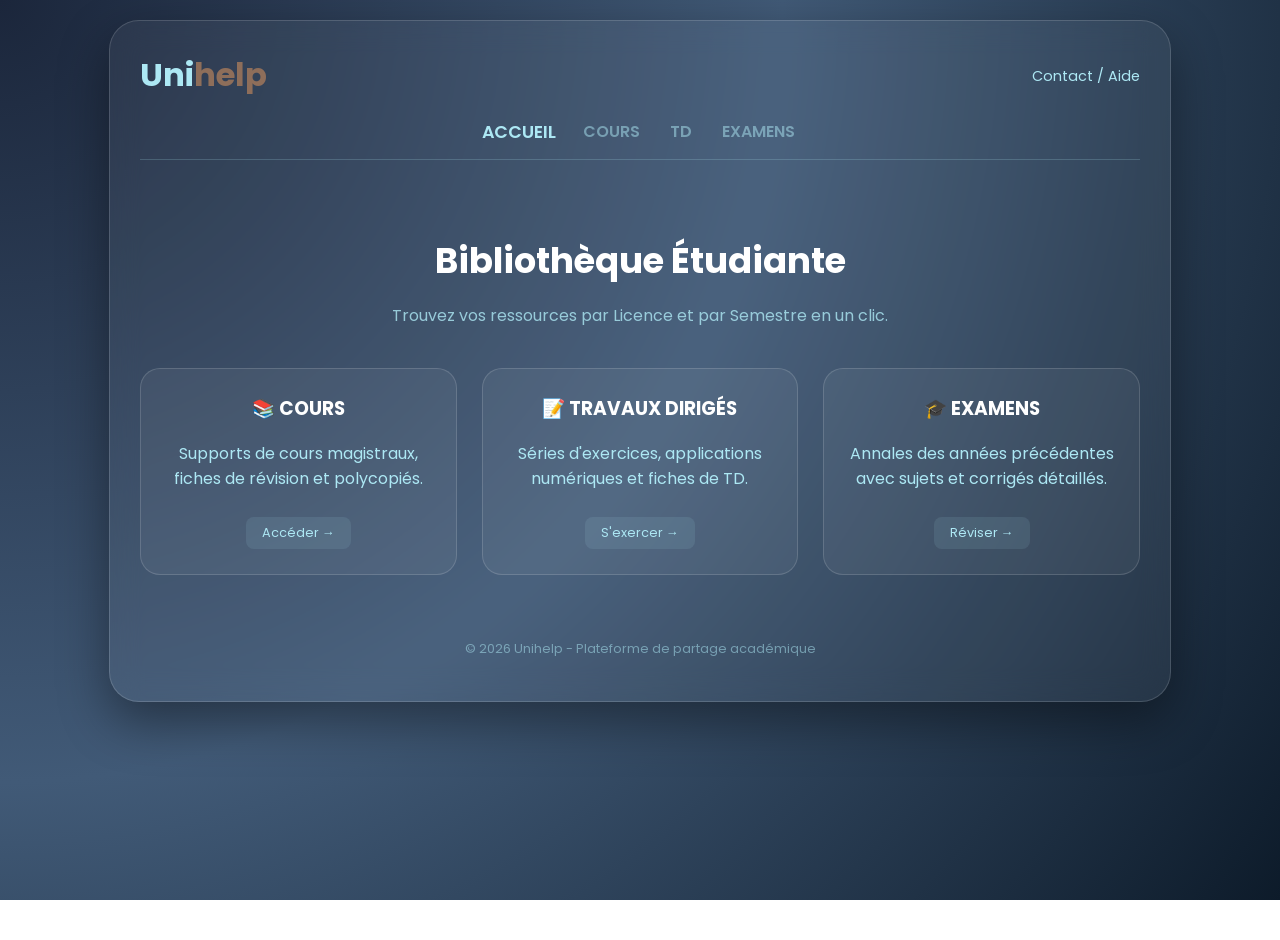
<file: index.html>
<!DOCTYPE html>
<html lang="fr">
<head>
    <meta charset="UTF-8">
    <meta name="viewport" content="width=device-width, initial-scale=1.0">
    <title>Unihelp | Accueil</title>
    <link rel="stylesheet" href="style.css">
    <link href="https://fonts.googleapis.com/css2?family=Poppins:wght@400;600;700&display=swap" rel="stylesheet">
</head>
<body>

    <div class="glass-container">
        <header class="header">
            <a href="index.html" class="logo">Uni<span>help</span></a>
            <nav class="top-nav">
                <a href="contact.html" style="color: var(--light-blue); text-decoration: none; font-size: 0.9rem;">Contact / Aide</a>
            </nav>
        </header>

        <nav class="main-nav">
            <a href="index.html" class="active">ACCUEIL</a>
            <a href="cours.html">COURS</a>
            <a href="td.html">TD</a>
            <a href="examens.html">EXAMENS</a>
        </nav>

        <main style="text-align: center; padding-top: 20px;">
            <h1 style="color: white; font-size: 2.2rem; margin-bottom: 10px;">Bibliothèque Étudiante</h1>
            <p style="color: var(--light-blue); opacity: 0.8; margin-bottom: 40px;">
                Trouvez vos ressources par Licence et par Semestre en un clic.
            </p>

            <div style="display: grid; grid-template-columns: repeat(auto-fit, minmax(280px, 1fr)); gap: 25px;">
                
                <div class="glass-card">
                    <h3 style="color: white; margin-top: 0;">📚 COURS</h3>
                    <div class="home-card-content">
                        <p>Supports de cours magistraux, fiches de révision et polycopiés.</p>
                        <a href="cours.html" class="btn-subject" style="display: inline-block; margin-top: 10px;">Accéder →</a>
                    </div>
                </div>

                <div class="glass-card">
                    <h3 style="color: white; margin-top: 0;">📝 TRAVAUX DIRIGÉS</h3>
                    <div class="home-card-content">
                        <p>Séries d'exercices, applications numériques et fiches de TD.</p>
                        <a href="td.html" class="btn-subject" style="display: inline-block; margin-top: 10px;">S'exercer →</a>
                    </div>
                </div>

                <div class="glass-card">
                    <h3 style="color: white; margin-top: 0;">🎓 EXAMENS</h3>
                    <div class="home-card-content">
                        <p>Annales des années précédentes avec sujets et corrigés détaillés.</p>
                        <a href="examens.html" class="btn-subject" style="display: inline-block; margin-top: 10px;">Réviser →</a>
                    </div>
                </div>

            </div>
        </main>

        <footer style="margin-top: 50px; text-align: center; font-size: 0.8rem; opacity: 0.5;">
            <p>&copy; 2026 Unihelp - Plateforme de partage académique</p>
        </footer>
    </div>

</body>
</html>
</file>
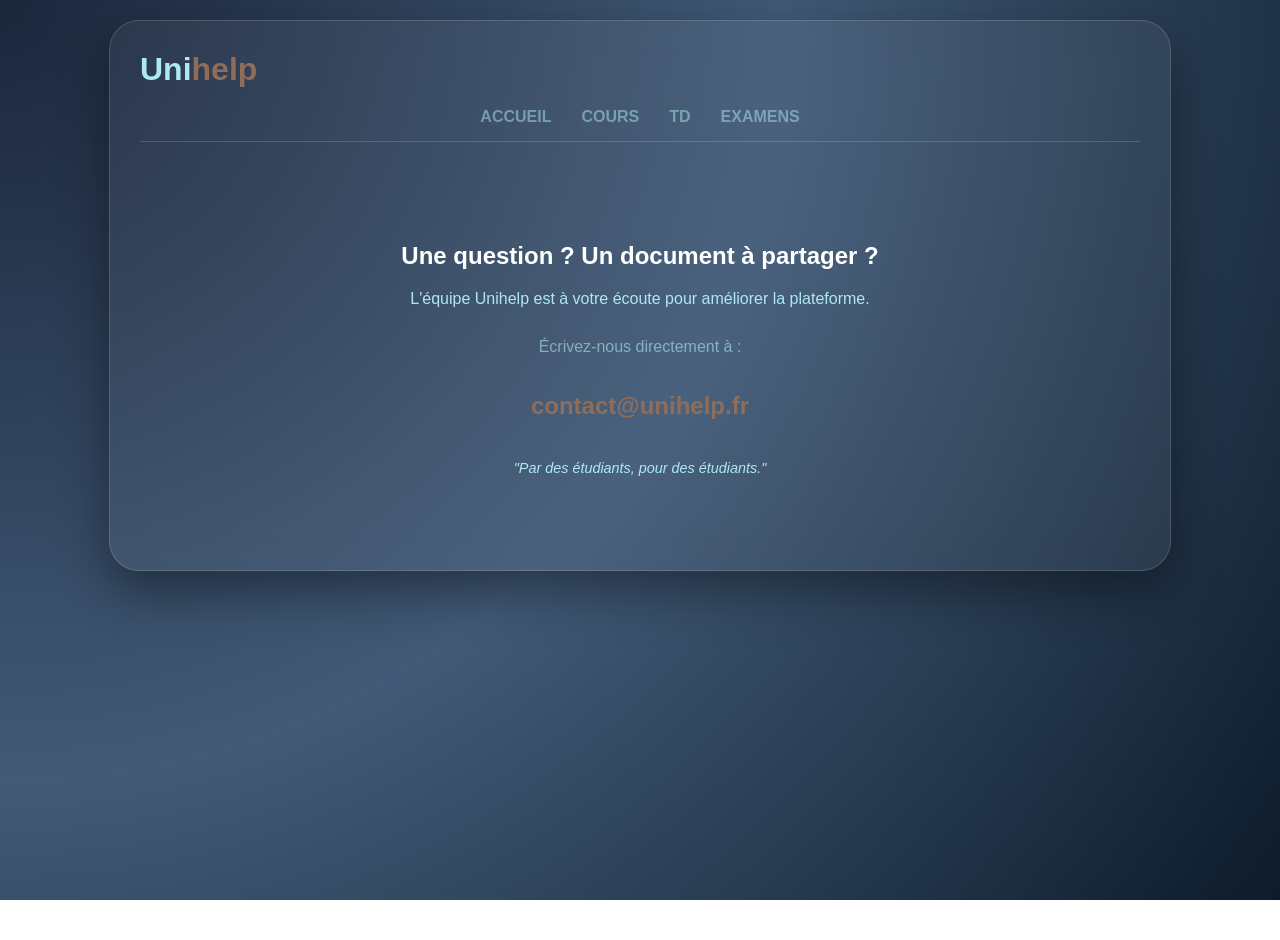
<file: contact.html>
<!DOCTYPE html>
<html lang="fr">
<head>
    <meta charset="UTF-8">
    <title>Unihelp | Contact</title>
    <link rel="stylesheet" href="style.css">
    <style>
        .mail-box {
            text-align: center; padding: 50px 20px;
        }
        .mail-link {
            font-size: 1.5rem; color: var(--accent-brown); text-decoration: none;
            font-weight: bold; display: inline-block; margin-top: 20px;
            animation: pulse 2s infinite;
        }
        @keyframes pulse {
            0% { transform: scale(1); opacity: 0.8; }
            50% { transform: scale(1.05); opacity: 1; }
            100% { transform: scale(1); opacity: 0.8; }
        }
    </style>
</head>
<body>
    <div class="glass-container">
        <header class="header"><a href="index.html" class="logo">Uni<span>help</span></a></header>
        <nav class="main-nav">
            <a href="index.html">ACCUEIL</a>
            <a href="cours.html">COURS</a>
            <a href="td.html">TD</a>
            <a href="examens.html">EXAMENS</a>
        </nav>

        <main class="mail-box">
            <h2 style="color: white;">Une question ? Un document à partager ?</h2>
            <p>L'équipe Unihelp est à votre écoute pour améliorer la plateforme.</p>
            <p style="margin-top: 30px; opacity: 0.6;">Écrivez-nous directement à :</p>
            <a href="mailto:contact@unihelp.fr" class="mail-link">contact@unihelp.fr</a>
            <p style="margin-top: 40px; font-style: italic; font-size: 0.9rem;">"Par des étudiants, pour des étudiants."</p>
        </main>
    </div>
</body>
</html>
</file>
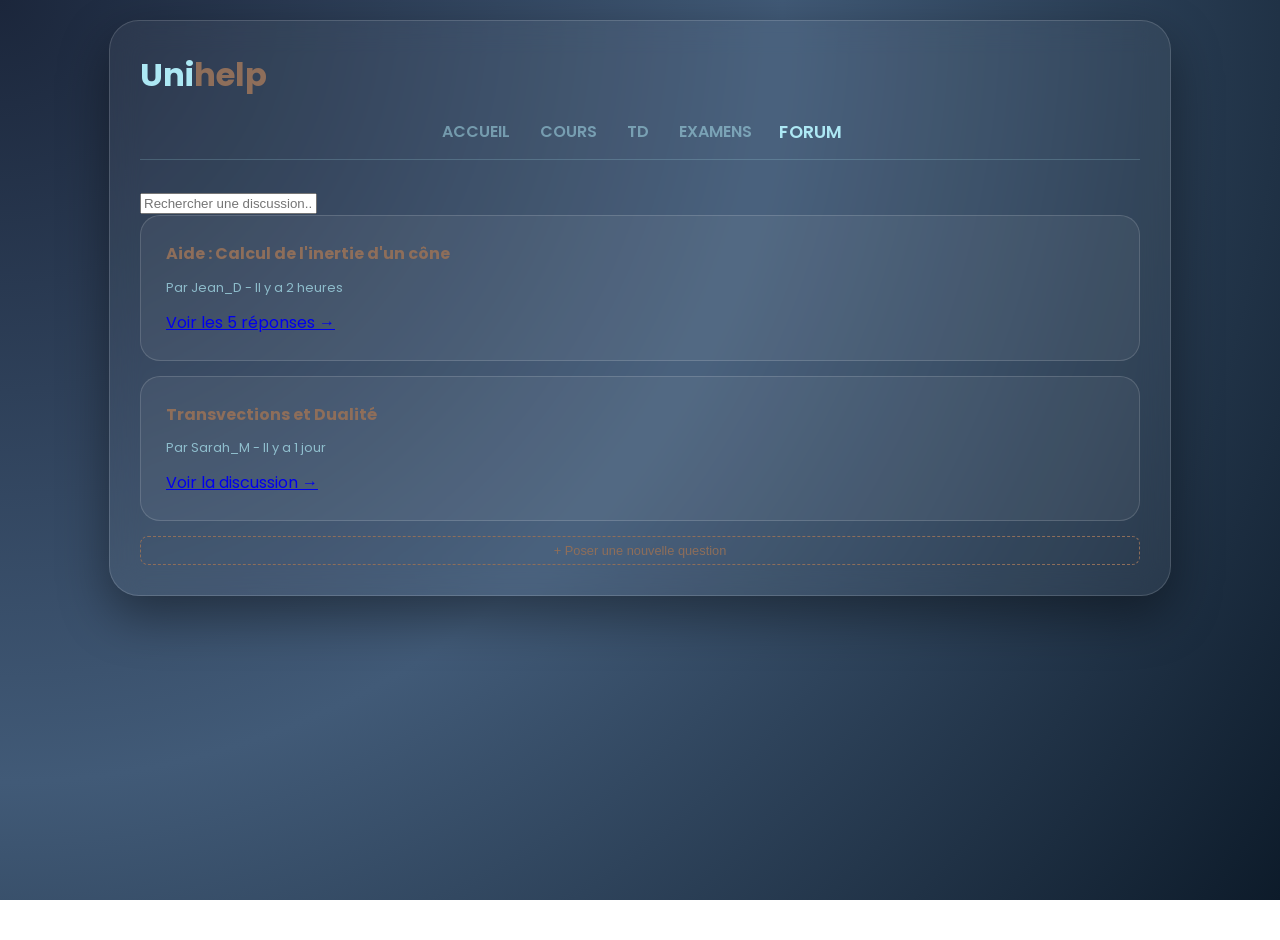
<file: forum.html>
<!DOCTYPE html>
<html lang="fr">
<head>
    <meta charset="UTF-8">
    <title>Unihelp | Forum</title>
    <link rel="stylesheet" href="style.css">
    <link href="https://fonts.googleapis.com/css2?family=Poppins:wght@300;600;700&display=swap" rel="stylesheet">
</head>
<body>
    <div class="glass-container">
        <header class="header"><a href="index.html" class="logo">Uni<span>help</span></a></header>
        <nav class="main-nav">
            <a href="index.html">ACCUEIL</a>
            <a href="cours.html">COURS</a>
            <a href="td.html">TD</a>
            <a href="examens.html">EXAMENS</a>
            <a href="forum.html" class="active">FORUM</a>
        </nav>

        <main>
            <div class="search-bar"><input type="text" placeholder="Rechercher une discussion..."></div>
            
            <div class="glass-card">
                <h4 style="color: var(--accent-brown); margin:0;">Aide : Calcul de l'inertie d'un cône</h4>
                <p style="font-size: 0.8rem; opacity: 0.7;">Par Jean_D - Il y a 2 heures</p>
                <a href="#" class="btn-link">Voir les 5 réponses →</a>
            </div>

            <div class="glass-card">
                <h4 style="color: var(--accent-brown); margin:0;">Transvections et Dualité</h4>
                <p style="font-size: 0.8rem; opacity: 0.7;">Par Sarah_M - Il y a 1 jour</p>
                <a href="#" class="btn-link">Voir la discussion →</a>
            </div>

            <button class="btn-answer" style="width: 100%; border: 1px dashed var(--accent-brown); background: none;">+ Poser une nouvelle question</button>
        </main>
    </div>
    <script src="script.js"></script>
</body>
</html>
</file>
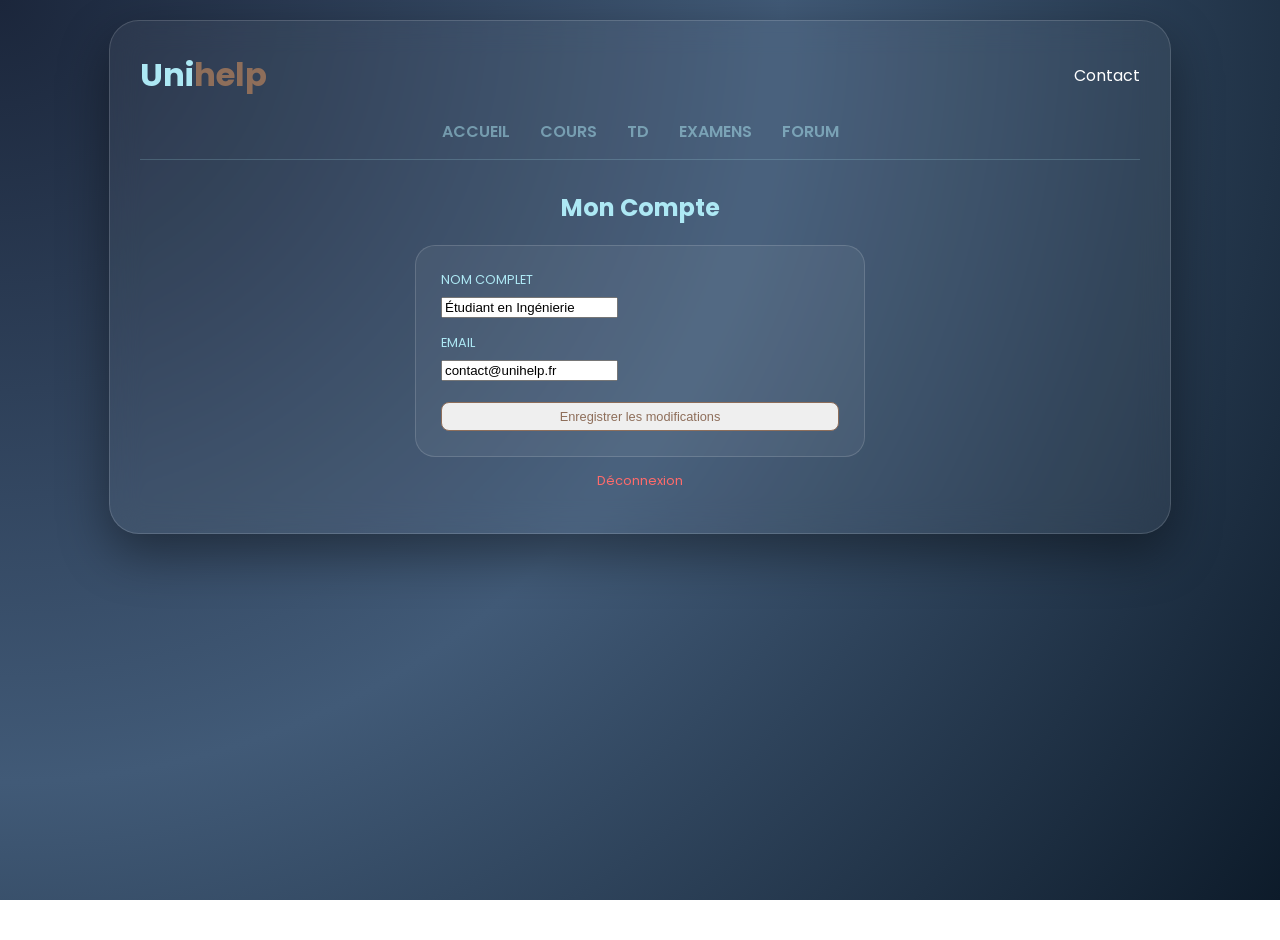
<file: profil.html>
<!DOCTYPE html>
<html lang="fr">
<head>
    <meta charset="UTF-8">
    <title>Unihelp | Mon Profil</title>
    <link rel="stylesheet" href="style.css">
    <link href="https://fonts.googleapis.com/css2?family=Poppins:wght@300;600;700&display=swap" rel="stylesheet">
</head>
<body>
    <div class="glass-container">
        <header class="header">
            <a href="index.html" class="logo">Uni<span>help</span></a>
            <nav class="top-nav"><a href="contact.html" style="color:white; text-decoration:none;">Contact</a></nav>
        </header>

        <nav class="main-nav">
            <a href="index.html">ACCUEIL</a>
            <a href="cours.html">COURS</a>
            <a href="td.html">TD</a>
            <a href="examens.html">EXAMENS</a>
            <a href="forum.html">FORUM</a>
        </nav>

        <main style="max-width: 450px; margin: auto;">
            <h2 style="text-align: center;">Mon Compte</h2>
            <div class="glass-card">
                <form>
                    <label style="display:block; margin-bottom: 5px; font-size: 0.8rem;">NOM COMPLET</label>
                    <input type="text" value="Étudiant en Ingénierie">
                    
                    <label style="display:block; margin-bottom: 5px; font-size: 0.8rem; margin-top: 15px;">EMAIL</label>
                    <input type="email" value="contact@unihelp.fr">
                    
                    <button type="submit" class="btn-answer" style="width: 100%; margin-top: 20px; cursor:pointer;">Enregistrer les modifications</button>
                </form>
            </div>
            <p style="text-align:center; font-size: 0.8rem; color: #ff6b6b; cursor:pointer;">Déconnexion</p>
        </main>
    </div>
</body>
</html>
</file>
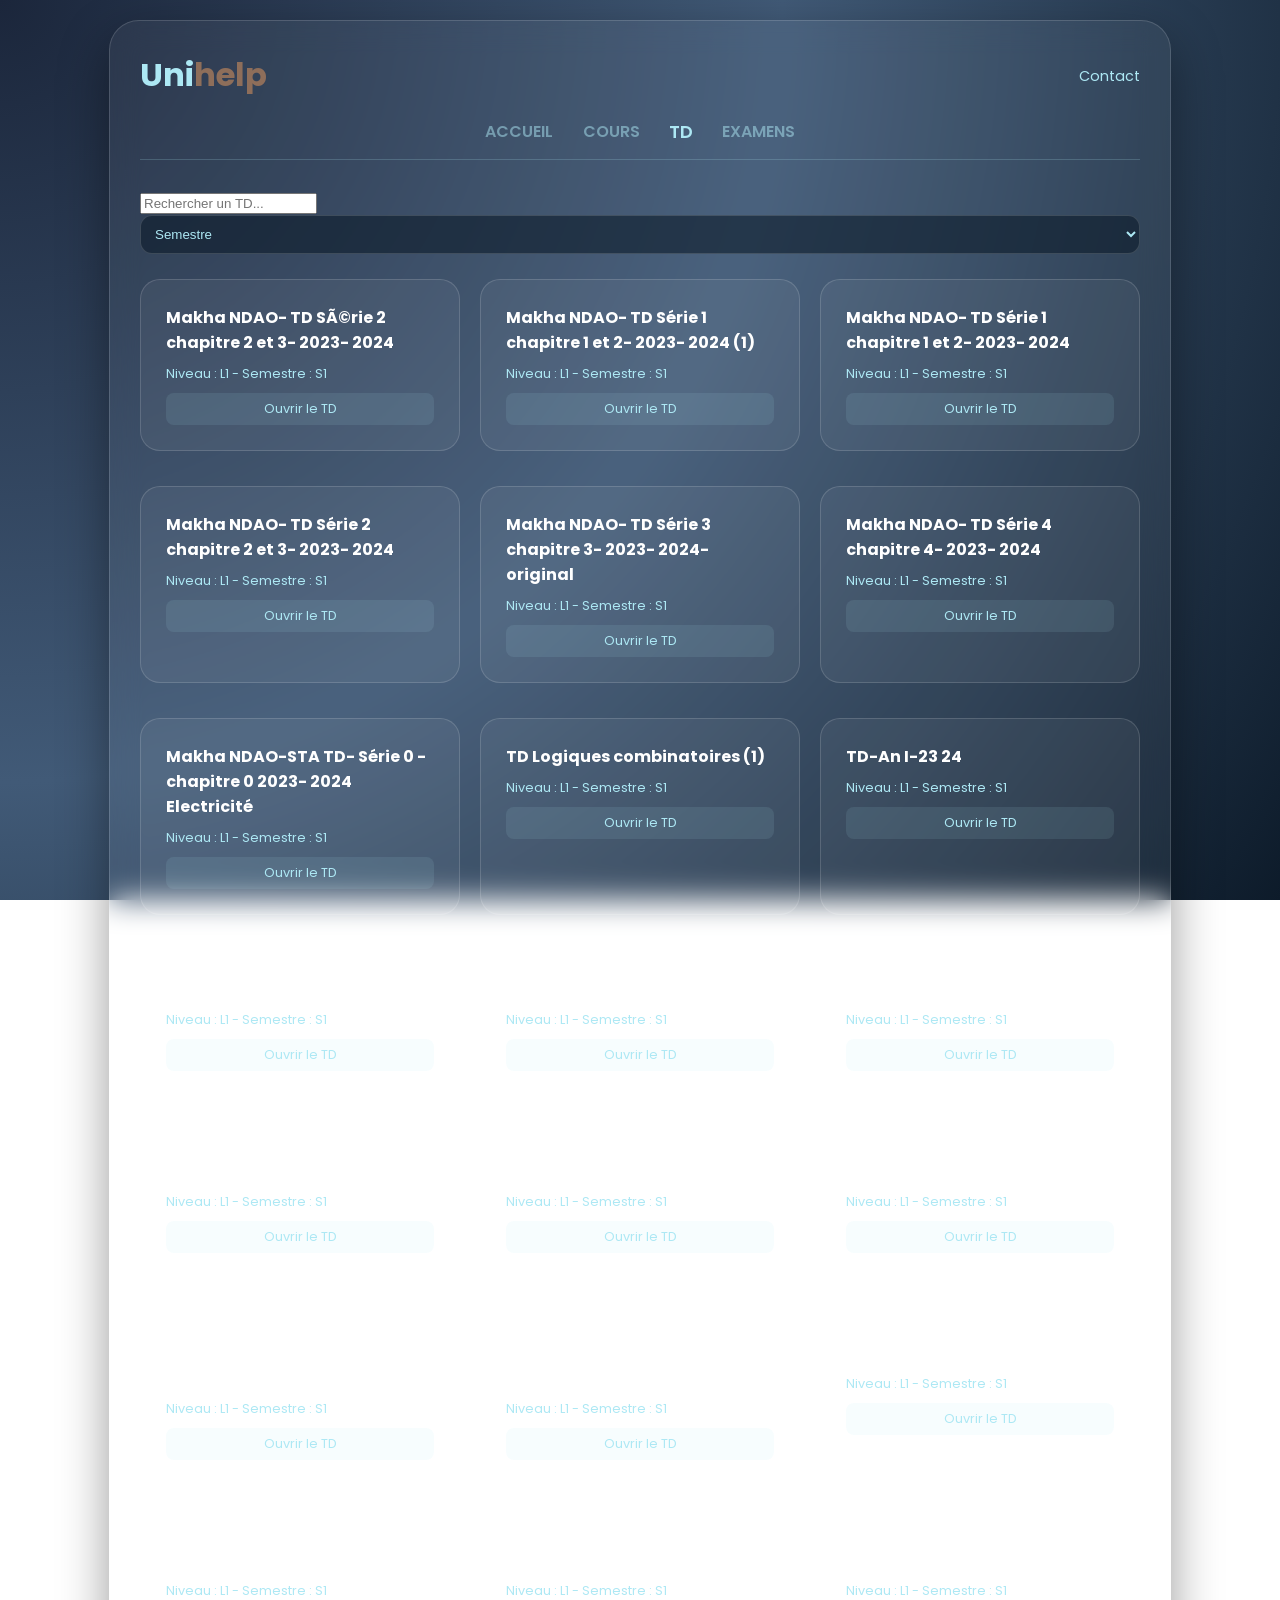
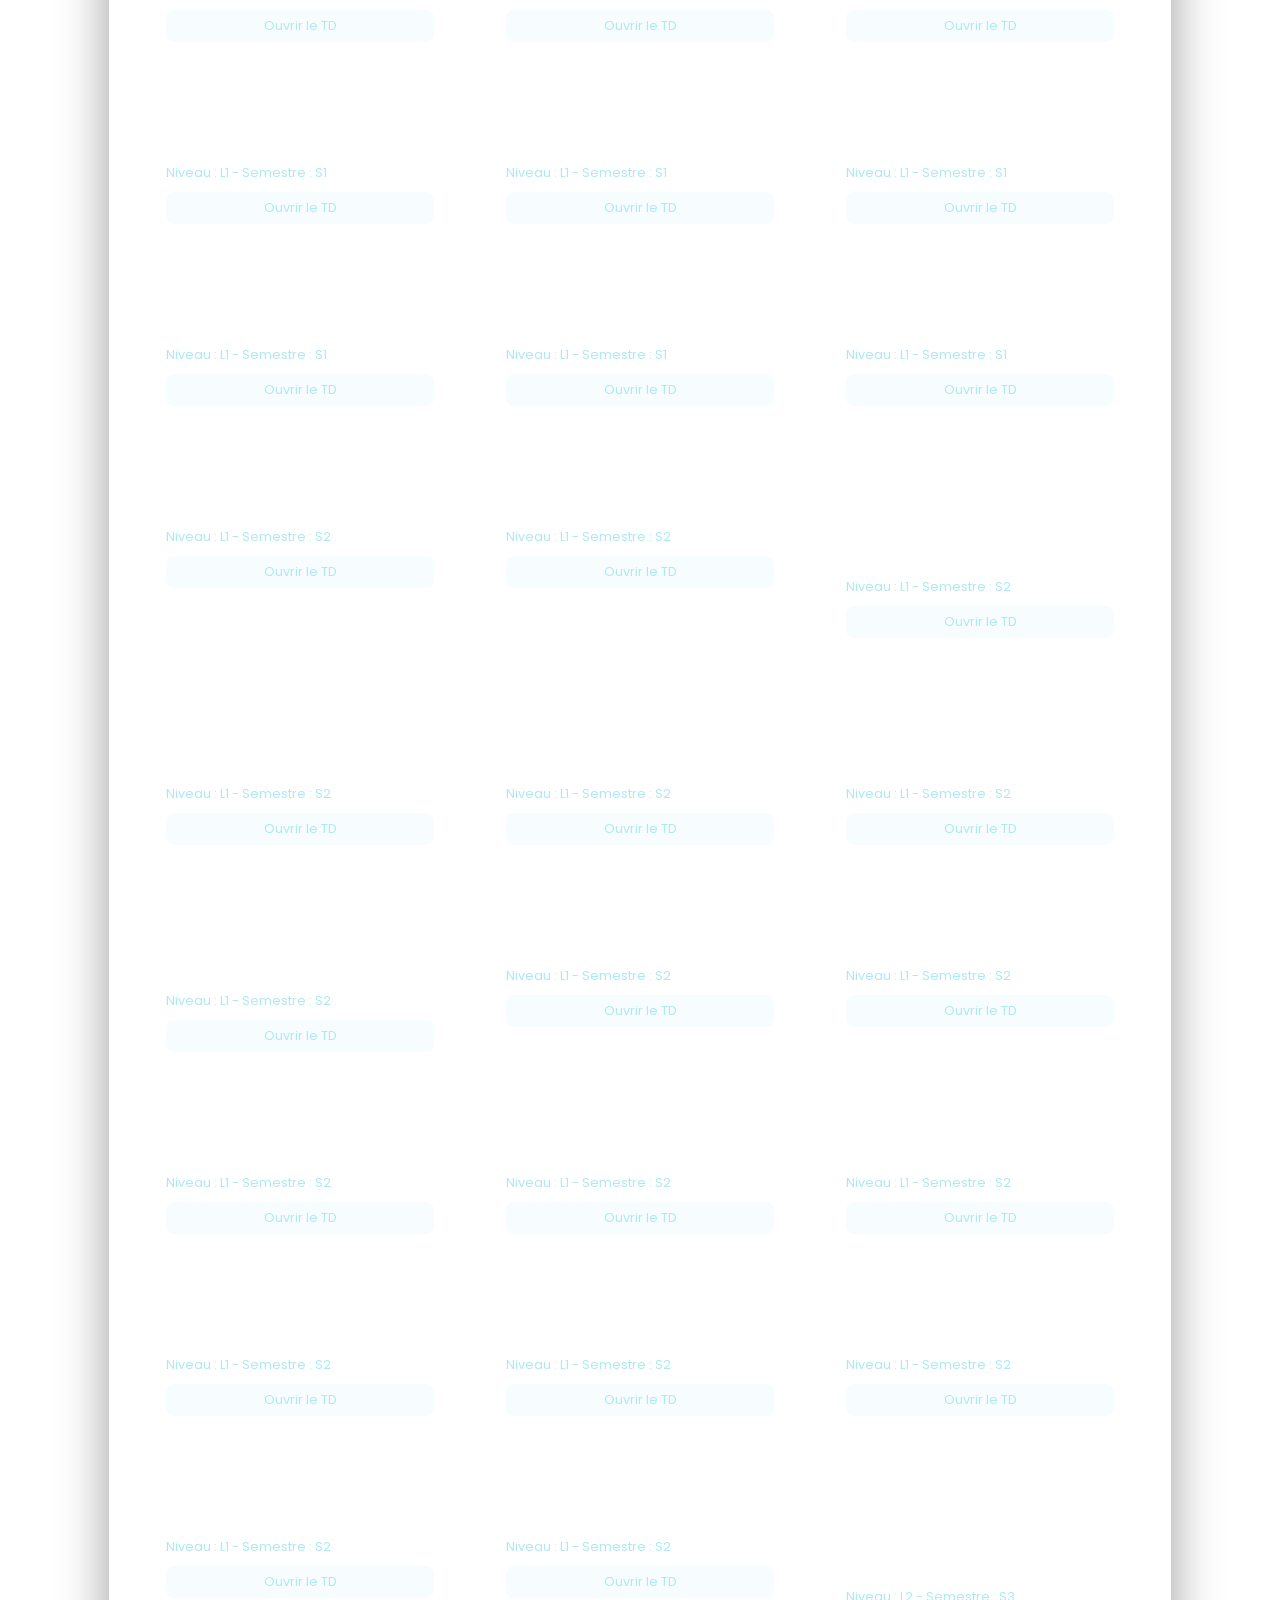
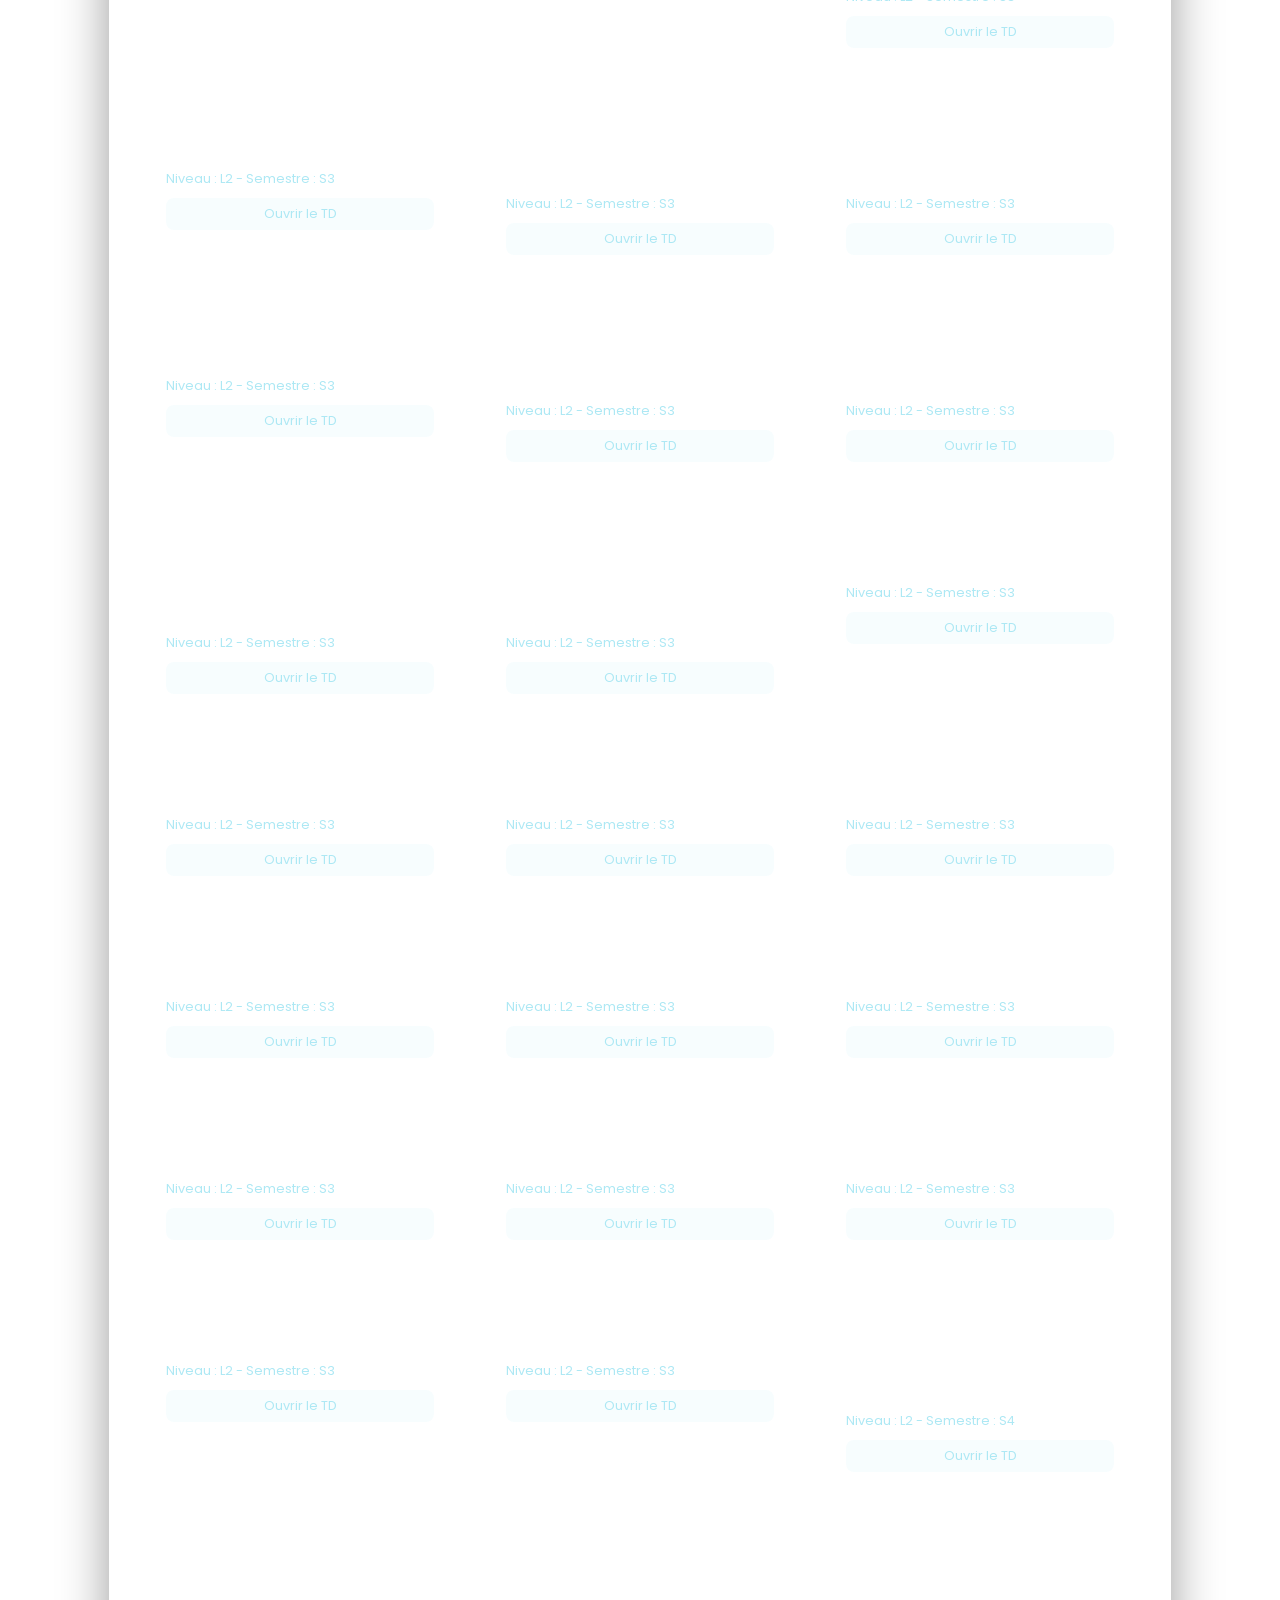
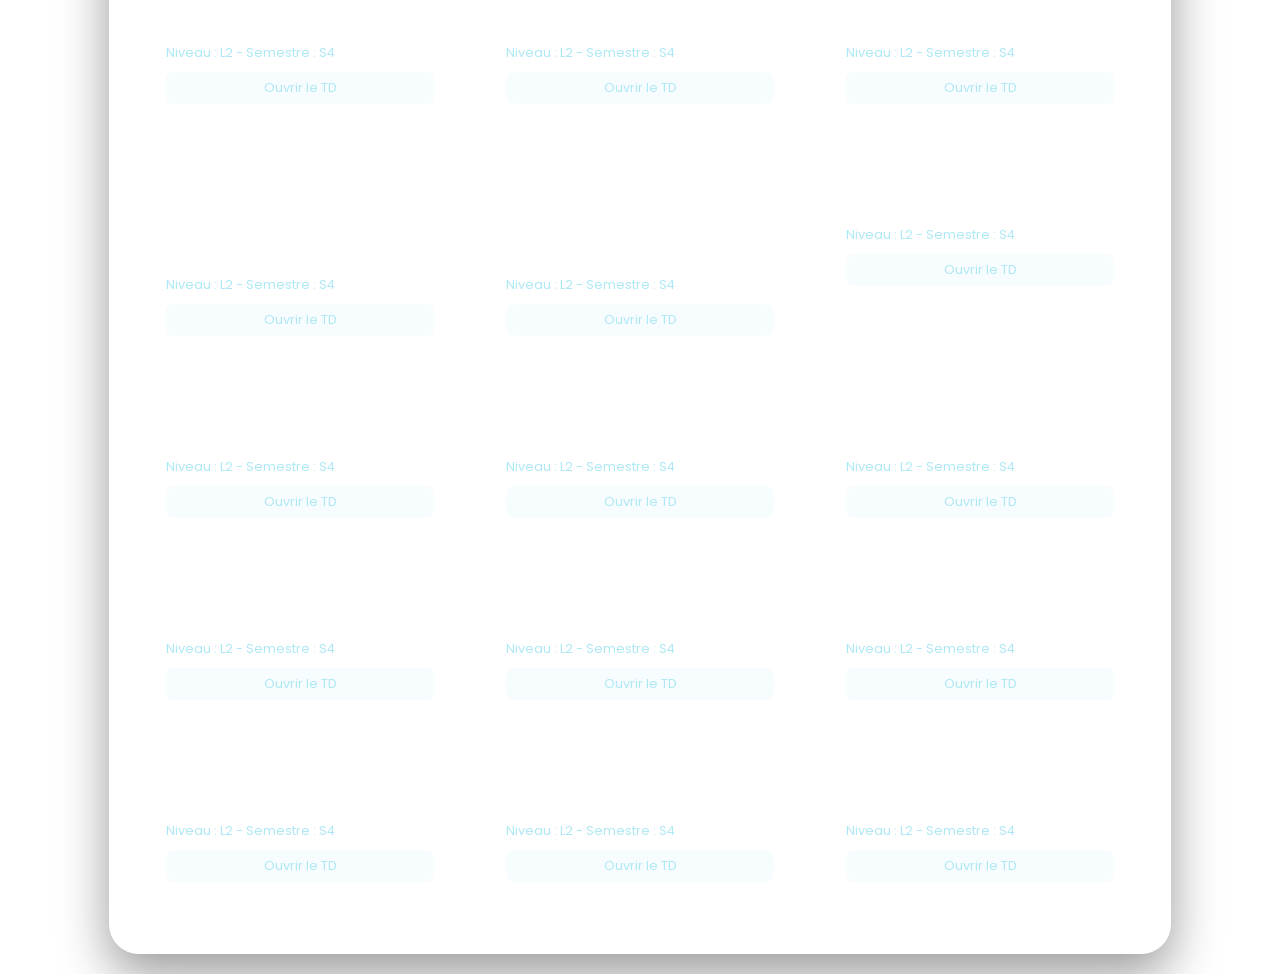
<file: td.html>
<!DOCTYPE html>
<html lang="fr">
<head>
    <meta charset="UTF-8">
    <title>Unihelp | TD</title>
    <link rel="stylesheet" href="style.css">
    <link href="https://fonts.googleapis.com/css2?family=Poppins:wght@400;600;700&display=swap" rel="stylesheet">
</head>
<body>
    <div class="glass-container">
        <header class="header">
            <a href="index.html" class="logo">Uni<span>help</span></a>
            <nav class="top-nav"><a href="contact.html" style="color:var(--light-blue); text-decoration:none; font-size:0.9rem;">Contact</a></nav>
        </header>

        <nav class="main-nav">
            <a href="index.html">ACCUEIL</a>
            <a href="cours.html">COURS</a>
            <a href="td.html" class="active">TD</a>
            <a href="examens.html">EXAMENS</a>
        </nav>

        <main>
            <div class="search-bar"><input type="text" id="tdSearch" placeholder="Rechercher un TD..."></div>

            <div class="filter-container">
                
                <select class="filter-select" id="semestreFilter">
                    <option value="">Semestre</option>
                    <option value="S1">S1</option>
                    <option value="S2">S2</option>
                    <option value="S3">S3</option>
                    <option value="S4">S4</option>
                    <option value="S5">S5</option>
                    <option value="S6">S6</option>
                </select>
            </div>

       <div style="display: grid; grid-template-columns: repeat(auto-fit, minmax(300px, 1fr)); gap: 20px;">
    <div class="glass-card" data-licence="L1" data-semestre="S1">
        <h4 style="color: white; margin:0;">Makha  NDAO- TD SÃ©rie 2 chapitre 2 et 3- 2023- 2024</h4>
        <p style="font-size: 0.8rem; margin: 10px 0; color: #ade8f4;">Niveau : L1 - Semestre : S1</p>
        <a href="td_l1_s1/Makha_ NDAO- TD SÃ©rie 2 chapitre 2 et 3- 2023- 2024.pdf" target="_blank" class="btn-subject" style="display:block; text-align:center;">Ouvrir le TD</a>
    </div>

    <div class="glass-card" data-licence="L1" data-semestre="S1">
        <h4 style="color: white; margin:0;">Makha  NDAO- TD Série 1 chapitre 1 et 2- 2023- 2024 (1)</h4>
        <p style="font-size: 0.8rem; margin: 10px 0; color: #ade8f4;">Niveau : L1 - Semestre : S1</p>
        <a href="td_l1_s1/Makha_ NDAO- TD Série 1 chapitre 1 et 2- 2023- 2024 (1).pdf" target="_blank" class="btn-subject" style="display:block; text-align:center;">Ouvrir le TD</a>
    </div>

    <div class="glass-card" data-licence="L1" data-semestre="S1">
        <h4 style="color: white; margin:0;">Makha  NDAO- TD Série 1 chapitre 1 et 2- 2023- 2024</h4>
        <p style="font-size: 0.8rem; margin: 10px 0; color: #ade8f4;">Niveau : L1 - Semestre : S1</p>
        <a href="td_l1_s1/Makha_ NDAO- TD Série 1 chapitre 1 et 2- 2023- 2024.pdf" target="_blank" class="btn-subject" style="display:block; text-align:center;">Ouvrir le TD</a>
    </div>

    <div class="glass-card" data-licence="L1" data-semestre="S1">
        <h4 style="color: white; margin:0;">Makha  NDAO- TD Série 2 chapitre 2 et 3- 2023- 2024</h4>
        <p style="font-size: 0.8rem; margin: 10px 0; color: #ade8f4;">Niveau : L1 - Semestre : S1</p>
        <a href="td_l1_s1/Makha_ NDAO- TD Série 2 chapitre 2 et 3- 2023- 2024.pdf" target="_blank" class="btn-subject" style="display:block; text-align:center;">Ouvrir le TD</a>
    </div>

    <div class="glass-card" data-licence="L1" data-semestre="S1">
        <h4 style="color: white; margin:0;">Makha  NDAO- TD Série 3 chapitre 3- 2023- 2024- original</h4>
        <p style="font-size: 0.8rem; margin: 10px 0; color: #ade8f4;">Niveau : L1 - Semestre : S1</p>
        <a href="td_l1_s1/Makha_ NDAO- TD Série 3 chapitre 3- 2023- 2024- original.pdf" target="_blank" class="btn-subject" style="display:block; text-align:center;">Ouvrir le TD</a>
    </div>

    <div class="glass-card" data-licence="L1" data-semestre="S1">
        <h4 style="color: white; margin:0;">Makha  NDAO- TD Série 4 chapitre 4- 2023- 2024</h4>
        <p style="font-size: 0.8rem; margin: 10px 0; color: #ade8f4;">Niveau : L1 - Semestre : S1</p>
        <a href="td_l1_s1/Makha_ NDAO- TD Série 4 chapitre 4- 2023- 2024.pdf" target="_blank" class="btn-subject" style="display:block; text-align:center;">Ouvrir le TD</a>
    </div>

    <div class="glass-card" data-licence="L1" data-semestre="S1">
        <h4 style="color: white; margin:0;">Makha NDAO-STA  TD- Série 0 - chapitre 0 2023- 2024 Electricité</h4>
        <p style="font-size: 0.8rem; margin: 10px 0; color: #ade8f4;">Niveau : L1 - Semestre : S1</p>
        <a href="td_l1_s1/Makha_NDAO-STA_ TD- Série 0 - chapitre 0 2023- 2024_Electricité.pdf" target="_blank" class="btn-subject" style="display:block; text-align:center;">Ouvrir le TD</a>
    </div>

    <div class="glass-card" data-licence="L1" data-semestre="S1">
        <h4 style="color: white; margin:0;">TD Logiques combinatoires (1)</h4>
        <p style="font-size: 0.8rem; margin: 10px 0; color: #ade8f4;">Niveau : L1 - Semestre : S1</p>
        <a href="td_l1_s1/TD Logiques combinatoires (1).pdf" target="_blank" class="btn-subject" style="display:block; text-align:center;">Ouvrir le TD</a>
    </div>

    <div class="glass-card" data-licence="L1" data-semestre="S1">
        <h4 style="color: white; margin:0;">TD-An I-23 24</h4>
        <p style="font-size: 0.8rem; margin: 10px 0; color: #ade8f4;">Niveau : L1 - Semestre : S1</p>
        <a href="td_l1_s1/TD-An_I-23_24.pdf" target="_blank" class="btn-subject" style="display:block; text-align:center;">Ouvrir le TD</a>
    </div>

    <div class="glass-card" data-licence="L1" data-semestre="S1">
        <h4 style="color: white; margin:0;">TD-An II-23 24</h4>
        <p style="font-size: 0.8rem; margin: 10px 0; color: #ade8f4;">Niveau : L1 - Semestre : S1</p>
        <a href="td_l1_s1/TD-An_II-23_24.pdf" target="_blank" class="btn-subject" style="display:block; text-align:center;">Ouvrir le TD</a>
    </div>

    <div class="glass-card" data-licence="L1" data-semestre="S1">
        <h4 style="color: white; margin:0;">TD-An III-22 24</h4>
        <p style="font-size: 0.8rem; margin: 10px 0; color: #ade8f4;">Niveau : L1 - Semestre : S1</p>
        <a href="td_l1_s1/TD-An_III-22_24.pdf" target="_blank" class="btn-subject" style="display:block; text-align:center;">Ouvrir le TD</a>
    </div>

    <div class="glass-card" data-licence="L1" data-semestre="S1">
        <h4 style="color: white; margin:0;">TD-Stat D-23 24</h4>
        <p style="font-size: 0.8rem; margin: 10px 0; color: #ade8f4;">Niveau : L1 - Semestre : S1</p>
        <a href="td_l1_s1/TD-Stat_D-23_24.pdf" target="_blank" class="btn-subject" style="display:block; text-align:center;">Ouvrir le TD</a>
    </div>

    <div class="glass-card" data-licence="L1" data-semestre="S1">
        <h4 style="color: white; margin:0;">TD-Stat D II-23 24</h4>
        <p style="font-size: 0.8rem; margin: 10px 0; color: #ade8f4;">Niveau : L1 - Semestre : S1</p>
        <a href="td_l1_s1/TD-Stat_D_II-23_24.pdf" target="_blank" class="btn-subject" style="display:block; text-align:center;">Ouvrir le TD</a>
    </div>

    <div class="glass-card" data-licence="L1" data-semestre="S1">
        <h4 style="color: white; margin:0;">TD1 Algo et programmation</h4>
        <p style="font-size: 0.8rem; margin: 10px 0; color: #ade8f4;">Niveau : L1 - Semestre : S1</p>
        <a href="td_l1_s1/TD1 Algo et programmation.pdf" target="_blank" class="btn-subject" style="display:block; text-align:center;">Ouvrir le TD</a>
    </div>

    <div class="glass-card" data-licence="L1" data-semestre="S1">
        <h4 style="color: white; margin:0;">TD2 Algo et programmation</h4>
        <p style="font-size: 0.8rem; margin: 10px 0; color: #ade8f4;">Niveau : L1 - Semestre : S1</p>
        <a href="td_l1_s1/TD2 Algo et programmation.pdf" target="_blank" class="btn-subject" style="display:block; text-align:center;">Ouvrir le TD</a>
    </div>

    <div class="glass-card" data-licence="L1" data-semestre="S1">
        <h4 style="color: white; margin:0;">TD2 logique architecture representationInfromation (1)</h4>
        <p style="font-size: 0.8rem; margin: 10px 0; color: #ade8f4;">Niveau : L1 - Semestre : S1</p>
        <a href="td_l1_s1/TD2 logique_architecture_representationInfromation (1).pdf" target="_blank" class="btn-subject" style="display:block; text-align:center;">Ouvrir le TD</a>
    </div>

    <div class="glass-card" data-licence="L1" data-semestre="S1">
        <h4 style="color: white; margin:0;">TD2 logique architecture representationInfromation</h4>
        <p style="font-size: 0.8rem; margin: 10px 0; color: #ade8f4;">Niveau : L1 - Semestre : S1</p>
        <a href="td_l1_s1/TD2 logique_architecture_representationInfromation.pdf" target="_blank" class="btn-subject" style="display:block; text-align:center;">Ouvrir le TD</a>
    </div>

    <div class="glass-card" data-licence="L1" data-semestre="S1">
        <h4 style="color: white; margin:0;">TD3 Algo et programmation</h4>
        <p style="font-size: 0.8rem; margin: 10px 0; color: #ade8f4;">Niveau : L1 - Semestre : S1</p>
        <a href="td_l1_s1/TD3 Algo et programmation.pdf" target="_blank" class="btn-subject" style="display:block; text-align:center;">Ouvrir le TD</a>
    </div>

    <div class="glass-card" data-licence="L1" data-semestre="S1">
        <h4 style="color: white; margin:0;">TD 1 Algébre 1</h4>
        <p style="font-size: 0.8rem; margin: 10px 0; color: #ade8f4;">Niveau : L1 - Semestre : S1</p>
        <a href="td_l1_s1/TD_1_Algébre_1.pdf" target="_blank" class="btn-subject" style="display:block; text-align:center;">Ouvrir le TD</a>
    </div>

    <div class="glass-card" data-licence="L1" data-semestre="S1">
        <h4 style="color: white; margin:0;">TD 1 Mecanique du point</h4>
        <p style="font-size: 0.8rem; margin: 10px 0; color: #ade8f4;">Niveau : L1 - Semestre : S1</p>
        <a href="td_l1_s1/TD_1_Mecanique_du_point.pdf" target="_blank" class="btn-subject" style="display:block; text-align:center;">Ouvrir le TD</a>
    </div>

    <div class="glass-card" data-licence="L1" data-semestre="S1">
        <h4 style="color: white; margin:0;">TD 2 Algébre 1</h4>
        <p style="font-size: 0.8rem; margin: 10px 0; color: #ade8f4;">Niveau : L1 - Semestre : S1</p>
        <a href="td_l1_s1/TD_2_Algébre_1.pdf" target="_blank" class="btn-subject" style="display:block; text-align:center;">Ouvrir le TD</a>
    </div>

    <div class="glass-card" data-licence="L1" data-semestre="S1">
        <h4 style="color: white; margin:0;">TD 2 Mecanique du point</h4>
        <p style="font-size: 0.8rem; margin: 10px 0; color: #ade8f4;">Niveau : L1 - Semestre : S1</p>
        <a href="td_l1_s1/TD_2_Mecanique_du_point.pdf" target="_blank" class="btn-subject" style="display:block; text-align:center;">Ouvrir le TD</a>
    </div>

    <div class="glass-card" data-licence="L1" data-semestre="S1">
        <h4 style="color: white; margin:0;">TD 3 Algébre 1</h4>
        <p style="font-size: 0.8rem; margin: 10px 0; color: #ade8f4;">Niveau : L1 - Semestre : S1</p>
        <a href="td_l1_s1/TD_3_Algébre_1.pdf" target="_blank" class="btn-subject" style="display:block; text-align:center;">Ouvrir le TD</a>
    </div>

    <div class="glass-card" data-licence="L1" data-semestre="S1">
        <h4 style="color: white; margin:0;">TD 3 Mecanique du point (1)</h4>
        <p style="font-size: 0.8rem; margin: 10px 0; color: #ade8f4;">Niveau : L1 - Semestre : S1</p>
        <a href="td_l1_s1/TD_3_Mecanique_du_point (1).pdf" target="_blank" class="btn-subject" style="display:block; text-align:center;">Ouvrir le TD</a>
    </div>

    <div class="glass-card" data-licence="L1" data-semestre="S1">
        <h4 style="color: white; margin:0;">TD 3 Mecanique du point</h4>
        <p style="font-size: 0.8rem; margin: 10px 0; color: #ade8f4;">Niveau : L1 - Semestre : S1</p>
        <a href="td_l1_s1/TD_3_Mecanique_du_point.pdf" target="_blank" class="btn-subject" style="display:block; text-align:center;">Ouvrir le TD</a>
    </div>

    <div class="glass-card" data-licence="L1" data-semestre="S1">
        <h4 style="color: white; margin:0;">TD 4 Algébre 1</h4>
        <p style="font-size: 0.8rem; margin: 10px 0; color: #ade8f4;">Niveau : L1 - Semestre : S1</p>
        <a href="td_l1_s1/TD_4_Algébre_1.pdf" target="_blank" class="btn-subject" style="display:block; text-align:center;">Ouvrir le TD</a>
    </div>

    <div class="glass-card" data-licence="L1" data-semestre="S1">
        <h4 style="color: white; margin:0;">TD 5 mis jour</h4>
        <p style="font-size: 0.8rem; margin: 10px 0; color: #ade8f4;">Niveau : L1 - Semestre : S1</p>
        <a href="td_l1_s1/TD_5_mis_jour.pdf" target="_blank" class="btn-subject" style="display:block; text-align:center;">Ouvrir le TD</a>
    </div>

    <div class="glass-card" data-licence="L1" data-semestre="S2">
        <h4 style="color: white; margin:0;">FICHE 2 LC</h4>
        <p style="font-size: 0.8rem; margin: 10px 0; color: #ade8f4;">Niveau : L1 - Semestre : S2</p>
        <a href="td_l1_s2/FICHE 2 LC.pdf" target="_blank" class="btn-subject" style="display:block; text-align:center;">Ouvrir le TD</a>
    </div>

    <div class="glass-card" data-licence="L1" data-semestre="S2">
        <h4 style="color: white; margin:0;">Fiche TD LC</h4>
        <p style="font-size: 0.8rem; margin: 10px 0; color: #ade8f4;">Niveau : L1 - Semestre : S2</p>
        <a href="td_l1_s2/Fiche TD LC.pdf" target="_blank" class="btn-subject" style="display:block; text-align:center;">Ouvrir le TD</a>
    </div>

    <div class="glass-card" data-licence="L1" data-semestre="S2">
        <h4 style="color: white; margin:0;">NDAO Makha- STA- TD- Série 1- 2023- 2024- Optique géométrique</h4>
        <p style="font-size: 0.8rem; margin: 10px 0; color: #ade8f4;">Niveau : L1 - Semestre : S2</p>
        <a href="td_l1_s2/NDAO_Makha- STA- TD- Série 1- 2023- 2024- Optique géométrique.pdf" target="_blank" class="btn-subject" style="display:block; text-align:center;">Ouvrir le TD</a>
    </div>

    <div class="glass-card" data-licence="L1" data-semestre="S2">
        <h4 style="color: white; margin:0;">NDAO Makha- STA- TD- Série 1- 2023-2024- Magnétostatique</h4>
        <p style="font-size: 0.8rem; margin: 10px 0; color: #ade8f4;">Niveau : L1 - Semestre : S2</p>
        <a href="td_l1_s2/NDAO_Makha- STA- TD- Série 1- 2023-2024- Magnétostatique.pdf" target="_blank" class="btn-subject" style="display:block; text-align:center;">Ouvrir le TD</a>
    </div>

    <div class="glass-card" data-licence="L1" data-semestre="S2">
        <h4 style="color: white; margin:0;">NDAO Makha- STA- TD- Série 2- 2023-2024</h4>
        <p style="font-size: 0.8rem; margin: 10px 0; color: #ade8f4;">Niveau : L1 - Semestre : S2</p>
        <a href="td_l1_s2/NDAO_Makha- STA- TD- Série 2- 2023-2024.pdf" target="_blank" class="btn-subject" style="display:block; text-align:center;">Ouvrir le TD</a>
    </div>

    <div class="glass-card" data-licence="L1" data-semestre="S2">
        <h4 style="color: white; margin:0;">NDAO Makha-STA- TD- Série 2 - Optique géométrique</h4>
        <p style="font-size: 0.8rem; margin: 10px 0; color: #ade8f4;">Niveau : L1 - Semestre : S2</p>
        <a href="td_l1_s2/NDAO_Makha-STA- TD- Série 2 - Optique géométrique.pdf" target="_blank" class="btn-subject" style="display:block; text-align:center;">Ouvrir le TD</a>
    </div>

    <div class="glass-card" data-licence="L1" data-semestre="S2">
        <h4 style="color: white; margin:0;">NDAO Makha-STA- TD- Série 3- 2023-2024</h4>
        <p style="font-size: 0.8rem; margin: 10px 0; color: #ade8f4;">Niveau : L1 - Semestre : S2</p>
        <a href="td_l1_s2/NDAO_Makha-STA- TD- Série 3- 2023-2024.pdf" target="_blank" class="btn-subject" style="display:block; text-align:center;">Ouvrir le TD</a>
    </div>

    <div class="glass-card" data-licence="L1" data-semestre="S2">
        <h4 style="color: white; margin:0;">TD-An2 I-23 24</h4>
        <p style="font-size: 0.8rem; margin: 10px 0; color: #ade8f4;">Niveau : L1 - Semestre : S2</p>
        <a href="td_l1_s2/TD-An2_I-23_24.pdf" target="_blank" class="btn-subject" style="display:block; text-align:center;">Ouvrir le TD</a>
    </div>

    <div class="glass-card" data-licence="L1" data-semestre="S2">
        <h4 style="color: white; margin:0;">TD-An2 II-23 24</h4>
        <p style="font-size: 0.8rem; margin: 10px 0; color: #ade8f4;">Niveau : L1 - Semestre : S2</p>
        <a href="td_l1_s2/TD-An2_II-23_24.pdf" target="_blank" class="btn-subject" style="display:block; text-align:center;">Ouvrir le TD</a>
    </div>

    <div class="glass-card" data-licence="L1" data-semestre="S2">
        <h4 style="color: white; margin:0;">TD-An2 III-23 24</h4>
        <p style="font-size: 0.8rem; margin: 10px 0; color: #ade8f4;">Niveau : L1 - Semestre : S2</p>
        <a href="td_l1_s2/TD-An2_III-23_24.pdf" target="_blank" class="btn-subject" style="display:block; text-align:center;">Ouvrir le TD</a>
    </div>

    <div class="glass-card" data-licence="L1" data-semestre="S2">
        <h4 style="color: white; margin:0;">TD-Cn I-23 24</h4>
        <p style="font-size: 0.8rem; margin: 10px 0; color: #ade8f4;">Niveau : L1 - Semestre : S2</p>
        <a href="td_l1_s2/TD-Cn_I-23_24.pdf" target="_blank" class="btn-subject" style="display:block; text-align:center;">Ouvrir le TD</a>
    </div>

    <div class="glass-card" data-licence="L1" data-semestre="S2">
        <h4 style="color: white; margin:0;">TD-Cn II-23 24</h4>
        <p style="font-size: 0.8rem; margin: 10px 0; color: #ade8f4;">Niveau : L1 - Semestre : S2</p>
        <a href="td_l1_s2/TD-Cn_II-23_24.pdf" target="_blank" class="btn-subject" style="display:block; text-align:center;">Ouvrir le TD</a>
    </div>

    <div class="glass-card" data-licence="L1" data-semestre="S2">
        <h4 style="color: white; margin:0;">TD-Cn III-23 24</h4>
        <p style="font-size: 0.8rem; margin: 10px 0; color: #ade8f4;">Niveau : L1 - Semestre : S2</p>
        <a href="td_l1_s2/TD-Cn_III-23_24.pdf" target="_blank" class="btn-subject" style="display:block; text-align:center;">Ouvrir le TD</a>
    </div>

    <div class="glass-card" data-licence="L1" data-semestre="S2">
        <h4 style="color: white; margin:0;">TD2 Algebre 2</h4>
        <p style="font-size: 0.8rem; margin: 10px 0; color: #ade8f4;">Niveau : L1 - Semestre : S2</p>
        <a href="td_l1_s2/TD2_Algebre_2.pdf" target="_blank" class="btn-subject" style="display:block; text-align:center;">Ouvrir le TD</a>
    </div>

    <div class="glass-card" data-licence="L1" data-semestre="S2">
        <h4 style="color: white; margin:0;">TD3 Algébre</h4>
        <p style="font-size: 0.8rem; margin: 10px 0; color: #ade8f4;">Niveau : L1 - Semestre : S2</p>
        <a href="td_l1_s2/TD3_Algébre.pdf" target="_blank" class="btn-subject" style="display:block; text-align:center;">Ouvrir le TD</a>
    </div>

    <div class="glass-card" data-licence="L1" data-semestre="S2">
        <h4 style="color: white; margin:0;">TD 2 Algébre 2</h4>
        <p style="font-size: 0.8rem; margin: 10px 0; color: #ade8f4;">Niveau : L1 - Semestre : S2</p>
        <a href="td_l1_s2/TD_2_Algébre_2.pdf" target="_blank" class="btn-subject" style="display:block; text-align:center;">Ouvrir le TD</a>
    </div>

    <div class="glass-card" data-licence="L1" data-semestre="S2">
        <h4 style="color: white; margin:0;">TD 3</h4>
        <p style="font-size: 0.8rem; margin: 10px 0; color: #ade8f4;">Niveau : L1 - Semestre : S2</p>
        <a href="td_l1_s2/TD_3.pdf" target="_blank" class="btn-subject" style="display:block; text-align:center;">Ouvrir le TD</a>
    </div>

    <div class="glass-card" data-licence="L2" data-semestre="S3">
        <h4 style="color: white; margin:0;">01 TD TP 01 - Modèle E A et Modèle relationelle de données - Copie</h4>
        <p style="font-size: 0.8rem; margin: 10px 0; color: #ade8f4;">Niveau : L2 - Semestre : S3</p>
        <a href="td_l2_s1/01_TD_TP 01 - Modèle E_A et Modèle relationelle de données - Copie.pdf" target="_blank" class="btn-subject" style="display:block; text-align:center;">Ouvrir le TD</a>
    </div>

    <div class="glass-card" data-licence="L2" data-semestre="S3">
        <h4 style="color: white; margin:0;">Bonne Version TD 1 Algebre 3</h4>
        <p style="font-size: 0.8rem; margin: 10px 0; color: #ade8f4;">Niveau : L2 - Semestre : S3</p>
        <a href="td_l2_s1/Bonne_Version_TD_1_Algebre_3.pdf" target="_blank" class="btn-subject" style="display:block; text-align:center;">Ouvrir le TD</a>
    </div>

    <div class="glass-card" data-licence="L2" data-semestre="S3">
        <h4 style="color: white; margin:0;">Correction TD 1 Analyse Numerique Matric</h4>
        <p style="font-size: 0.8rem; margin: 10px 0; color: #ade8f4;">Niveau : L2 - Semestre : S3</p>
        <a href="td_l2_s1/Correction TD 1 Analyse Numerique Matric.pdf" target="_blank" class="btn-subject" style="display:block; text-align:center;">Ouvrir le TD</a>
    </div>

    <div class="glass-card" data-licence="L2" data-semestre="S3">
        <h4 style="color: white; margin:0;">Correction TD 2 Analyse Numerique Matric</h4>
        <p style="font-size: 0.8rem; margin: 10px 0; color: #ade8f4;">Niveau : L2 - Semestre : S3</p>
        <a href="td_l2_s1/Correction TD 2 Analyse Numerique Matric.pdf" target="_blank" class="btn-subject" style="display:block; text-align:center;">Ouvrir le TD</a>
    </div>

    <div class="glass-card" data-licence="L2" data-semestre="S3">
        <h4 style="color: white; margin:0;">FICHE 2 LC</h4>
        <p style="font-size: 0.8rem; margin: 10px 0; color: #ade8f4;">Niveau : L2 - Semestre : S3</p>
        <a href="td_l2_s1/FICHE 2 LC.pdf" target="_blank" class="btn-subject" style="display:block; text-align:center;">Ouvrir le TD</a>
    </div>

    <div class="glass-card" data-licence="L2" data-semestre="S3">
        <h4 style="color: white; margin:0;">Fiche 2 TP-TD ALGEBRE RELATIONNEL et SQL (1)</h4>
        <p style="font-size: 0.8rem; margin: 10px 0; color: #ade8f4;">Niveau : L2 - Semestre : S3</p>
        <a href="td_l2_s1/Fiche 2 TP-TD ALGEBRE RELATIONNEL et SQL (1).pdf" target="_blank" class="btn-subject" style="display:block; text-align:center;">Ouvrir le TD</a>
    </div>

    <div class="glass-card" data-licence="L2" data-semestre="S3">
        <h4 style="color: white; margin:0;">Fiche 2 TP-TD ALGEBRE RELATIONNEL et SQL</h4>
        <p style="font-size: 0.8rem; margin: 10px 0; color: #ade8f4;">Niveau : L2 - Semestre : S3</p>
        <a href="td_l2_s1/Fiche 2 TP-TD ALGEBRE RELATIONNEL et SQL.pdf" target="_blank" class="btn-subject" style="display:block; text-align:center;">Ouvrir le TD</a>
    </div>

    <div class="glass-card" data-licence="L2" data-semestre="S3">
        <h4 style="color: white; margin:0;">NDAO Makha- STA- L2- TD- Série 1- 2024-2025 Mécanique générale</h4>
        <p style="font-size: 0.8rem; margin: 10px 0; color: #ade8f4;">Niveau : L2 - Semestre : S3</p>
        <a href="td_l2_s1/NDAO_Makha- STA- L2- TD- Série 1- 2024-2025 Mécanique générale.pdf" target="_blank" class="btn-subject" style="display:block; text-align:center;">Ouvrir le TD</a>
    </div>

    <div class="glass-card" data-licence="L2" data-semestre="S3">
        <h4 style="color: white; margin:0;">NDAO Makha- STA- L2- TD- Série 2- 2024-2025 Mécanique générale</h4>
        <p style="font-size: 0.8rem; margin: 10px 0; color: #ade8f4;">Niveau : L2 - Semestre : S3</p>
        <a href="td_l2_s1/NDAO_Makha- STA- L2- TD- Série 2- 2024-2025 Mécanique générale.pdf" target="_blank" class="btn-subject" style="display:block; text-align:center;">Ouvrir le TD</a>
    </div>

    <div class="glass-card" data-licence="L2" data-semestre="S3">
        <h4 style="color: white; margin:0;">TD-An3 I-24 25-sans typo</h4>
        <p style="font-size: 0.8rem; margin: 10px 0; color: #ade8f4;">Niveau : L2 - Semestre : S3</p>
        <a href="td_l2_s1/TD-An3_I-24_25-sans_typo.pdf" target="_blank" class="btn-subject" style="display:block; text-align:center;">Ouvrir le TD</a>
    </div>

    <div class="glass-card" data-licence="L2" data-semestre="S3">
        <h4 style="color: white; margin:0;">TD-An3 I-24 25</h4>
        <p style="font-size: 0.8rem; margin: 10px 0; color: #ade8f4;">Niveau : L2 - Semestre : S3</p>
        <a href="td_l2_s1/TD-An3_I-24_25.pdf" target="_blank" class="btn-subject" style="display:block; text-align:center;">Ouvrir le TD</a>
    </div>

    <div class="glass-card" data-licence="L2" data-semestre="S3">
        <h4 style="color: white; margin:0;">TD-An3 II-24 25</h4>
        <p style="font-size: 0.8rem; margin: 10px 0; color: #ade8f4;">Niveau : L2 - Semestre : S3</p>
        <a href="td_l2_s1/TD-An3_II-24_25.pdf" target="_blank" class="btn-subject" style="display:block; text-align:center;">Ouvrir le TD</a>
    </div>

    <div class="glass-card" data-licence="L2" data-semestre="S3">
        <h4 style="color: white; margin:0;">TD1 POO</h4>
        <p style="font-size: 0.8rem; margin: 10px 0; color: #ade8f4;">Niveau : L2 - Semestre : S3</p>
        <a href="td_l2_s1/TD1 POO.pdf" target="_blank" class="btn-subject" style="display:block; text-align:center;">Ouvrir le TD</a>
    </div>

    <div class="glass-card" data-licence="L2" data-semestre="S3">
        <h4 style="color: white; margin:0;">TD2 POO Python</h4>
        <p style="font-size: 0.8rem; margin: 10px 0; color: #ade8f4;">Niveau : L2 - Semestre : S3</p>
        <a href="td_l2_s1/TD2_POO_Python.pdf" target="_blank" class="btn-subject" style="display:block; text-align:center;">Ouvrir le TD</a>
    </div>

    <div class="glass-card" data-licence="L2" data-semestre="S3">
        <h4 style="color: white; margin:0;">TD 1</h4>
        <p style="font-size: 0.8rem; margin: 10px 0; color: #ade8f4;">Niveau : L2 - Semestre : S3</p>
        <a href="td_l2_s1/TD_1.pdf" target="_blank" class="btn-subject" style="display:block; text-align:center;">Ouvrir le TD</a>
    </div>

    <div class="glass-card" data-licence="L2" data-semestre="S3">
        <h4 style="color: white; margin:0;">TD 1 Calcul num</h4>
        <p style="font-size: 0.8rem; margin: 10px 0; color: #ade8f4;">Niveau : L2 - Semestre : S3</p>
        <a href="td_l2_s1/TD_1_Calcul_num.pdf" target="_blank" class="btn-subject" style="display:block; text-align:center;">Ouvrir le TD</a>
    </div>

    <div class="glass-card" data-licence="L2" data-semestre="S3">
        <h4 style="color: white; margin:0;">TD 1 Thermodynamique</h4>
        <p style="font-size: 0.8rem; margin: 10px 0; color: #ade8f4;">Niveau : L2 - Semestre : S3</p>
        <a href="td_l2_s1/TD_1_Thermodynamique.pdf" target="_blank" class="btn-subject" style="display:block; text-align:center;">Ouvrir le TD</a>
    </div>

    <div class="glass-card" data-licence="L2" data-semestre="S3">
        <h4 style="color: white; margin:0;">TD 2 Algébre 3</h4>
        <p style="font-size: 0.8rem; margin: 10px 0; color: #ade8f4;">Niveau : L2 - Semestre : S3</p>
        <a href="td_l2_s1/TD_2_Algébre_3.pdf" target="_blank" class="btn-subject" style="display:block; text-align:center;">Ouvrir le TD</a>
    </div>

    <div class="glass-card" data-licence="L2" data-semestre="S3">
        <h4 style="color: white; margin:0;">TD 2 ANUM</h4>
        <p style="font-size: 0.8rem; margin: 10px 0; color: #ade8f4;">Niveau : L2 - Semestre : S3</p>
        <a href="td_l2_s1/TD_2_ANUM.pdf" target="_blank" class="btn-subject" style="display:block; text-align:center;">Ouvrir le TD</a>
    </div>

    <div class="glass-card" data-licence="L2" data-semestre="S3">
        <h4 style="color: white; margin:0;">TD 2 Thermodynamique</h4>
        <p style="font-size: 0.8rem; margin: 10px 0; color: #ade8f4;">Niveau : L2 - Semestre : S3</p>
        <a href="td_l2_s1/TD_2_Thermodynamique.pdf" target="_blank" class="btn-subject" style="display:block; text-align:center;">Ouvrir le TD</a>
    </div>

    <div class="glass-card" data-licence="L2" data-semestre="S3">
        <h4 style="color: white; margin:0;">TD 3 Thermodynamique</h4>
        <p style="font-size: 0.8rem; margin: 10px 0; color: #ade8f4;">Niveau : L2 - Semestre : S3</p>
        <a href="td_l2_s1/TD_3_Thermodynamique.pdf" target="_blank" class="btn-subject" style="display:block; text-align:center;">Ouvrir le TD</a>
    </div>

    <div class="glass-card" data-licence="L2" data-semestre="S4">
        <h4 style="color: white; margin:0;">NDAO Makha- 2024- 2025- TD- Série 1 MPI STA chapitres 1 et 2- Electromagnétisme</h4>
        <p style="font-size: 0.8rem; margin: 10px 0; color: #ade8f4;">Niveau : L2 - Semestre : S4</p>
        <a href="td_l2_s2/NDAO_Makha- 2024- 2025- TD- Série 1 MPI STA chapitres 1 et 2- Electromagnétisme.pdf" target="_blank" class="btn-subject" style="display:block; text-align:center;">Ouvrir le TD</a>
    </div>

    <div class="glass-card" data-licence="L2" data-semestre="S4">
        <h4 style="color: white; margin:0;">NDAO Makha- 2024- 2025- TD- Série 1 MPI STA Mécanique quantique</h4>
        <p style="font-size: 0.8rem; margin: 10px 0; color: #ade8f4;">Niveau : L2 - Semestre : S4</p>
        <a href="td_l2_s2/NDAO_Makha- 2024- 2025- TD- Série 1 MPI STA Mécanique quantique.pdf" target="_blank" class="btn-subject" style="display:block; text-align:center;">Ouvrir le TD</a>
    </div>

    <div class="glass-card" data-licence="L2" data-semestre="S4">
        <h4 style="color: white; margin:0;">NDAO Makha- 2024- 2025- TD- Série 2 MPI STA chapitres 1 et 2- Electromagnétisme</h4>
        <p style="font-size: 0.8rem; margin: 10px 0; color: #ade8f4;">Niveau : L2 - Semestre : S4</p>
        <a href="td_l2_s2/NDAO_Makha- 2024- 2025- TD- Série 2 MPI STA chapitres 1 et 2- Electromagnétisme.pdf" target="_blank" class="btn-subject" style="display:block; text-align:center;">Ouvrir le TD</a>
    </div>

    <div class="glass-card" data-licence="L2" data-semestre="S4">
        <h4 style="color: white; margin:0;">NDAO Makha- 2024- 2025- TD- Série 2 MPI STA Mécanique quantique</h4>
        <p style="font-size: 0.8rem; margin: 10px 0; color: #ade8f4;">Niveau : L2 - Semestre : S4</p>
        <a href="td_l2_s2/NDAO_Makha- 2024- 2025- TD- Série 2 MPI STA Mécanique quantique.pdf" target="_blank" class="btn-subject" style="display:block; text-align:center;">Ouvrir le TD</a>
    </div>

    <div class="glass-card" data-licence="L2" data-semestre="S4">
        <h4 style="color: white; margin:0;">NDAO Makha- 2024- 2025- TD- Série 3 MPI STA chapitres 3- Electromagnétisme</h4>
        <p style="font-size: 0.8rem; margin: 10px 0; color: #ade8f4;">Niveau : L2 - Semestre : S4</p>
        <a href="td_l2_s2/NDAO_Makha- 2024- 2025- TD- Série 3 MPI STA chapitres 3- Electromagnétisme.pdf" target="_blank" class="btn-subject" style="display:block; text-align:center;">Ouvrir le TD</a>
    </div>

    <div class="glass-card" data-licence="L2" data-semestre="S4">
        <h4 style="color: white; margin:0;">NDAO Makha- 2024- 2025- TD- Série 4 MPI STA chapitres Relativité restreinte</h4>
        <p style="font-size: 0.8rem; margin: 10px 0; color: #ade8f4;">Niveau : L2 - Semestre : S4</p>
        <a href="td_l2_s2/NDAO_Makha- 2024- 2025- TD- Série 4 MPI STA chapitres Relativité restreinte.pdf" target="_blank" class="btn-subject" style="display:block; text-align:center;">Ouvrir le TD</a>
    </div>

    <div class="glass-card" data-licence="L2" data-semestre="S4">
        <h4 style="color: white; margin:0;">TD-An4 I-24 25</h4>
        <p style="font-size: 0.8rem; margin: 10px 0; color: #ade8f4;">Niveau : L2 - Semestre : S4</p>
        <a href="td_l2_s2/TD-An4_I-24_25.pdf" target="_blank" class="btn-subject" style="display:block; text-align:center;">Ouvrir le TD</a>
    </div>

    <div class="glass-card" data-licence="L2" data-semestre="S4">
        <h4 style="color: white; margin:0;">TD-An4 II-24 25</h4>
        <p style="font-size: 0.8rem; margin: 10px 0; color: #ade8f4;">Niveau : L2 - Semestre : S4</p>
        <a href="td_l2_s2/TD-An4_II-24_25.pdf" target="_blank" class="btn-subject" style="display:block; text-align:center;">Ouvrir le TD</a>
    </div>

    <div class="glass-card" data-licence="L2" data-semestre="S4">
        <h4 style="color: white; margin:0;">TD-Proba I-24 25</h4>
        <p style="font-size: 0.8rem; margin: 10px 0; color: #ade8f4;">Niveau : L2 - Semestre : S4</p>
        <a href="td_l2_s2/TD-Proba_I-24_25.pdf" target="_blank" class="btn-subject" style="display:block; text-align:center;">Ouvrir le TD</a>
    </div>

    <div class="glass-card" data-licence="L2" data-semestre="S4">
        <h4 style="color: white; margin:0;">TD-Proba II-24 25</h4>
        <p style="font-size: 0.8rem; margin: 10px 0; color: #ade8f4;">Niveau : L2 - Semestre : S4</p>
        <a href="td_l2_s2/TD-Proba_II-24_25.pdf" target="_blank" class="btn-subject" style="display:block; text-align:center;">Ouvrir le TD</a>
    </div>

    <div class="glass-card" data-licence="L2" data-semestre="S4">
        <h4 style="color: white; margin:0;">TD 1 Algebre 4</h4>
        <p style="font-size: 0.8rem; margin: 10px 0; color: #ade8f4;">Niveau : L2 - Semestre : S4</p>
        <a href="td_l2_s2/TD_1_Algebre_4.pdf" target="_blank" class="btn-subject" style="display:block; text-align:center;">Ouvrir le TD</a>
    </div>

    <div class="glass-card" data-licence="L2" data-semestre="S4">
        <h4 style="color: white; margin:0;">TD 1 MPI 2</h4>
        <p style="font-size: 0.8rem; margin: 10px 0; color: #ade8f4;">Niveau : L2 - Semestre : S4</p>
        <a href="td_l2_s2/TD_1_MPI_2.pdf" target="_blank" class="btn-subject" style="display:block; text-align:center;">Ouvrir le TD</a>
    </div>

    <div class="glass-card" data-licence="L2" data-semestre="S4">
        <h4 style="color: white; margin:0;">TD 2 IA DATA-SCIENCE</h4>
        <p style="font-size: 0.8rem; margin: 10px 0; color: #ade8f4;">Niveau : L2 - Semestre : S4</p>
        <a href="td_l2_s2/TD_2 IA_DATA-SCIENCE.pdf" target="_blank" class="btn-subject" style="display:block; text-align:center;">Ouvrir le TD</a>
    </div>

    <div class="glass-card" data-licence="L2" data-semestre="S4">
        <h4 style="color: white; margin:0;">TD 2 Algebre 4</h4>
        <p style="font-size: 0.8rem; margin: 10px 0; color: #ade8f4;">Niveau : L2 - Semestre : S4</p>
        <a href="td_l2_s2/TD_2_Algebre_4.pdf" target="_blank" class="btn-subject" style="display:block; text-align:center;">Ouvrir le TD</a>
    </div>

    <div class="glass-card" data-licence="L2" data-semestre="S4">
        <h4 style="color: white; margin:0;">TD 2 STA 2</h4>
        <p style="font-size: 0.8rem; margin: 10px 0; color: #ade8f4;">Niveau : L2 - Semestre : S4</p>
        <a href="td_l2_s2/TD_2_STA_2.pdf" target="_blank" class="btn-subject" style="display:block; text-align:center;">Ouvrir le TD</a>
    </div>

    <div class="glass-card" data-licence="L2" data-semestre="S4">
        <h4 style="color: white; margin:0;">TP N01 UAM - Algo Avancés</h4>
        <p style="font-size: 0.8rem; margin: 10px 0; color: #ade8f4;">Niveau : L2 - Semestre : S4</p>
        <a href="td_l2_s2/TP N01 UAM - Algo Avancés.pdf" target="_blank" class="btn-subject" style="display:block; text-align:center;">Ouvrir le TD</a>
    </div>



</div>
</div>
        </main>
    </div>
    <script src="script.js"></script>
</body>
</html>
</file>
<file: style.css>
:root {
  --primary: #1e3a5f;
  --accent-brown: #8e6e5a; 
  --light-blue: #ade8f4; /* Ta nouvelle couleur pour les textes */
  --glass-bg: rgba(255, 255, 255, 0.1);
  --glass-border: rgba(255, 255, 255, 0.15);
}

body {
  font-family: 'Poppins', sans-serif;
  background: radial-gradient(circle at top left, #1b263b 0%, #415a77 50%, #0d1b2a 100%);
  background-attachment: fixed;
  margin: 0; padding: 20px; color: var(--light-blue); min-height: 100vh;
}

.glass-container {
  max-width: 1000px; margin: auto; background: rgba(255, 255, 255, 0.05);
  backdrop-filter: blur(15px); border: 1px solid var(--glass-border);
  border-radius: 30px; padding: 30px; box-shadow: 0 20px 50px rgba(0,0,0,0.4);
  animation: fadeIn 1s ease-in-out;
}

@keyframes fadeIn {
  from { opacity: 0; transform: translateY(20px); }
  to { opacity: 1; transform: translateY(0); }
}

/* Header & Nav */
.header { display: flex; justify-content: space-between; align-items: center; margin-bottom: 20px; }
.logo { font-size: 2rem; font-weight: 700; text-decoration: none; color: var(--light-blue); }
.logo span { color: var(--accent-brown); }

.main-nav { display: flex; justify-content: center; gap: 30px; margin-bottom: 30px; border-bottom: 1px solid rgba(173, 232, 244, 0.2); padding-bottom: 15px; }
.main-nav a { text-decoration: none; color: rgba(173, 232, 244, 0.5); font-weight: 600; transition: 0.3s; }
.main-nav a.active, .main-nav a:hover { color: var(--light-blue); transform: scale(1.1); }

/* Cartes avec animation */
.glass-card { 
  background: rgba(255, 255, 255, 0.05); border-radius: 20px; padding: 25px; 
  border: 1px solid var(--glass-border); margin-bottom: 15px;
  transition: 0.4s cubic-bezier(0.175, 0.885, 0.32, 1.275);
}
.glass-card:hover { transform: translateY(-10px); background: rgba(255, 255, 255, 0.1); box-shadow: 0 10px 30px rgba(0,0,0,0.3); }

/* Filtres */
.filter-container { display: flex; gap: 10px; margin-bottom: 25px; flex-wrap: wrap; }
.filter-select { 
  background: rgba(13, 27, 42, 0.6); color: var(--light-blue); 
  border: 1px solid var(--glass-border); padding: 10px; border-radius: 12px; flex: 1; min-width: 120px; outline: none;
}

/* Tableaux */
.data-table { width: 100%; border-collapse: collapse; color: var(--light-blue); }
.data-table th { text-align: left; color: var(--accent-brown); padding: 12px; border-bottom: 1px solid rgba(173, 232, 244, 0.2); }
.data-table td { padding: 15px; border-bottom: 1px solid rgba(255, 255, 255, 0.05); }

.btn-subject { background: rgba(173, 232, 244, 0.1); color: var(--light-blue); padding: 6px 15px; border-radius: 8px; text-decoration: none; font-size: 0.8rem; border: 1px solid transparent; transition: 0.3s; }
.btn-answer { border: 1px solid var(--accent-brown); color: var(--accent-brown); padding: 6px 15px; border-radius: 8px; text-decoration: none; font-size: 0.8rem; transition: 0.3s; }
.btn-subject:hover, .btn-answer:hover { background: var(--accent-brown); color: white; }
</file>
